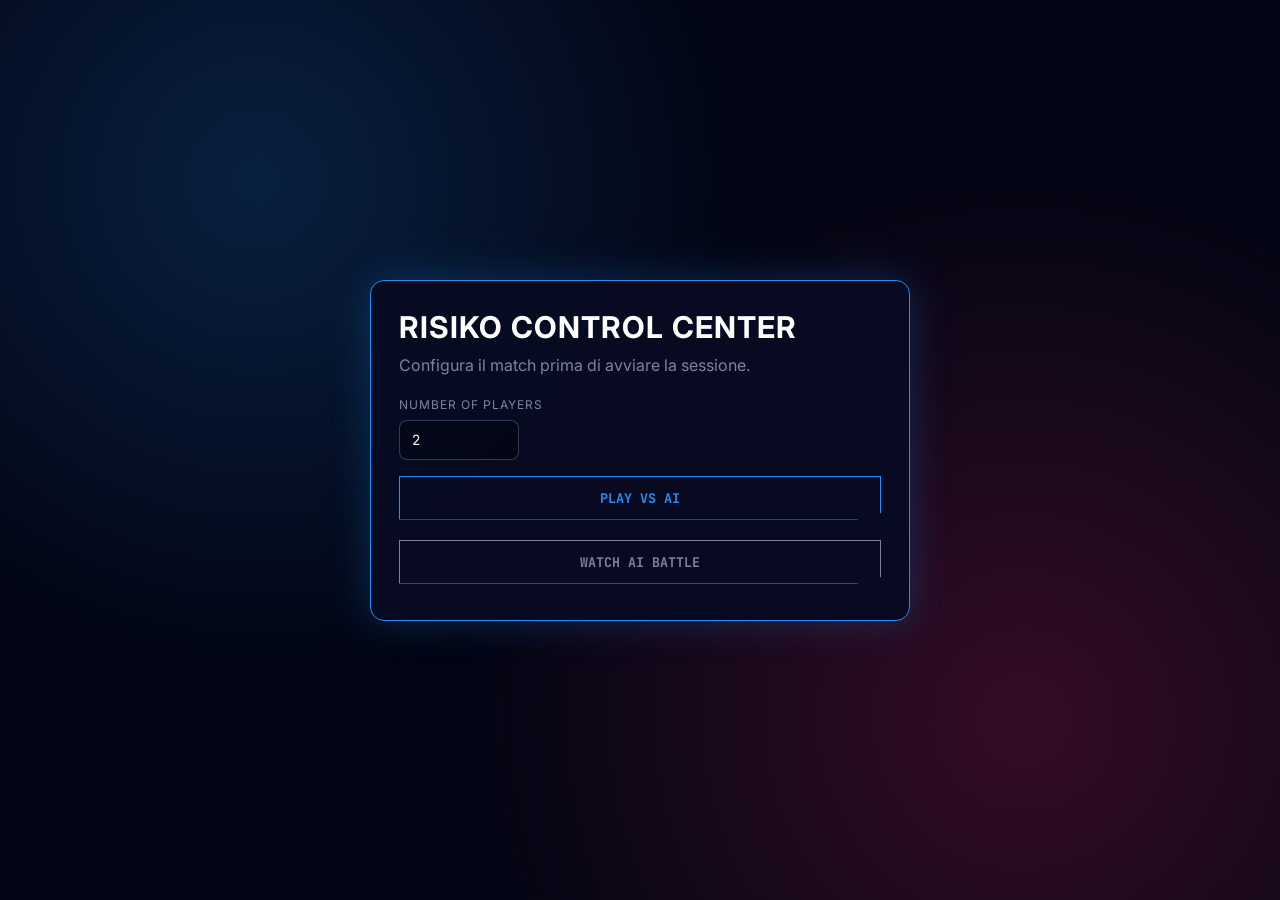
<file: web/static/index.html>
<!DOCTYPE html>
<html lang="it">

<head>
    <meta charset="UTF-8">
    <meta name="viewport" content="width=device-width, initial-scale=1.0">
    <title>RISIKO - Control Center</title>
    <link rel="stylesheet" href="/web/static/css/variables.css">
    <link rel="stylesheet" href="/web/static/css/base.css">
    <link rel="stylesheet" href="/web/static/css/layout.css">
    <link rel="stylesheet" href="/web/static/css/components.css">
    <link rel="stylesheet" href="/web/static/css/overlays.css">
</head>

<body>
    <div id="app-container">
        <div class="landing-overlay">
            <div class="landing-panel lobby-panel">
                <h2>Risiko Control Center</h2>
                <p>Configura il match prima di avviare la sessione.</p>

                <div class="lobby-form">
                    <label for="num-players-input">Number of Players</label>
                    <input id="num-players-input" type="number" min="2" max="8" value="2">
                </div>

                <div class="landing-actions">
                    <button id="btn-mode-play" class="btn-cyber">Play vs AI</button>
                    <button id="btn-mode-watch" class="btn-cyber secondary">Watch AI Battle</button>
                </div>
            </div>
        </div>
    </div>

    <script type="module" src="/web/static/js/menu.js"></script>
</body>

</html>
</file>
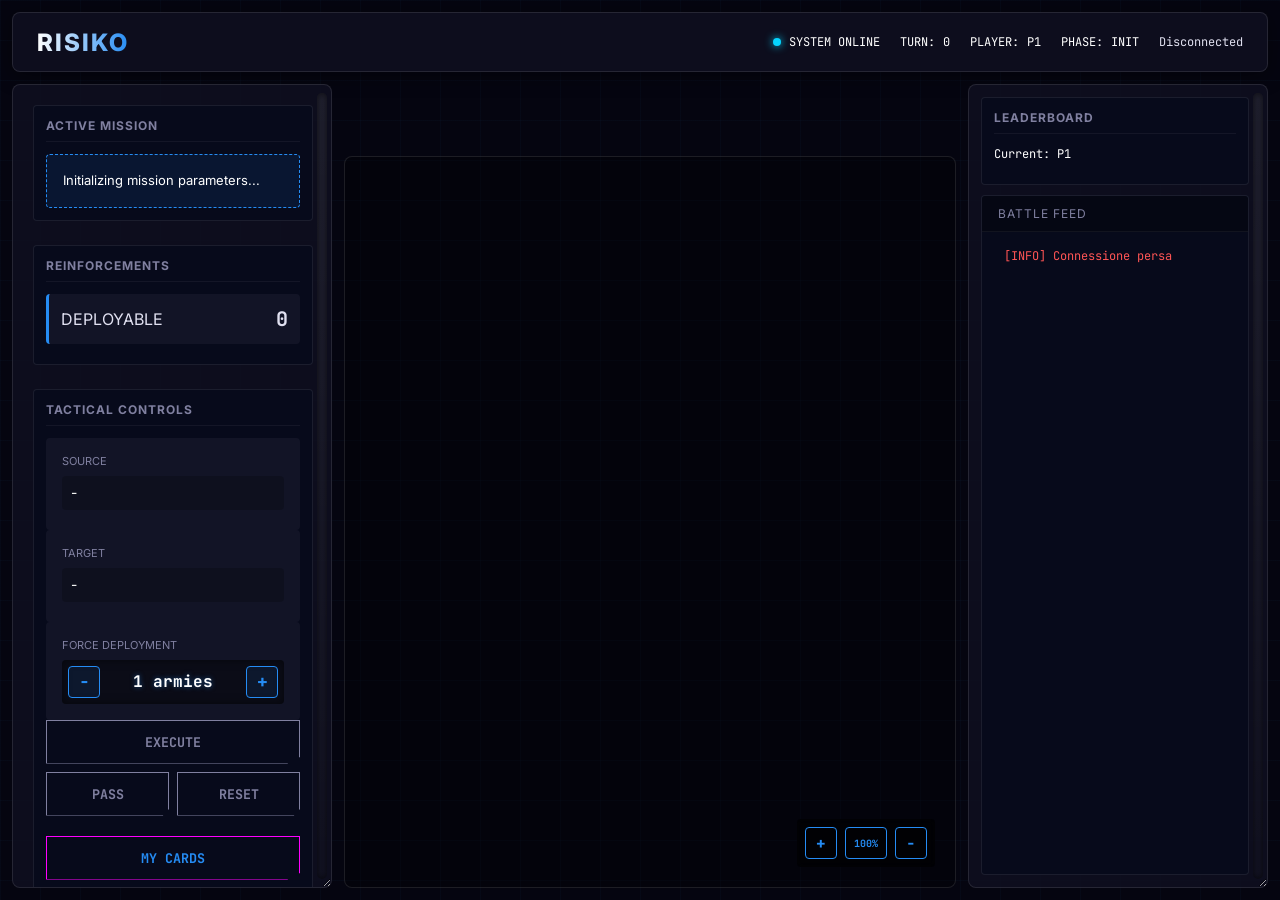
<file: web/static/app.html>
<!DOCTYPE html>
<html lang="it">

<head>
    <meta charset="UTF-8">
    <meta name="viewport" content="width=device-width, initial-scale=1.0">
    <title>RISIKO - Match</title>
    <base href="/">
    <link rel="stylesheet" href="/web/static/css/variables.css">
    <link rel="stylesheet" href="/web/static/css/base.css">
    <link rel="stylesheet" href="/web/static/css/layout.css">
    <link rel="stylesheet" href="/web/static/css/components.css">
    <link rel="stylesheet" href="/web/static/css/board.css">
    <link rel="stylesheet" href="/web/static/css/panels.css">
    <link rel="stylesheet" href="/web/static/css/overlays.css">
    <link rel="stylesheet" href="/web/static/css/cards.css">
</head>

<body>

    <div id="app-container">
        <!-- HEADER -->
        <header class="header-bar">
            <div class="logo-section">
                <h1>RISIKO</h1>
            </div>
            <div class="status-indicators">
                <div class="status-item">
                    <div class="status-dot active"></div>
                    <span>SYSTEM ONLINE</span>
                </div>
                <div class="status-item">
                    <span>TURN:</span> <span id="turn-info">0</span>
                </div>
                <div class="status-item">
                    <span>PLAYER:</span> <span id="current-player-label">P1</span>
                </div>
                <div class="status-item">
                    <span>PHASE:</span> <span id="phase-value">INIT</span>
                </div>
                <div class="status-item" id="connection-status">
                    <div class="status-dot"></div>
                </div>
            </div>
        </header>

        <div id="control-bar" class="control-bar hidden">
            <button id="btn-ctrl-play" class="btn-cyber control-btn">Play</button>
            <button id="btn-ctrl-pause" class="btn-cyber control-btn secondary">Pause</button>
            <div class="control-toggle">
                <input type="checkbox" id="toggle-autoskip-battle">
                <label for="toggle-autoskip-battle">Auto-skip combat</label>
            </div>
            <div class="speed-box">
                <label for="speed-slider">Game Speed</label>
                <input id="speed-slider" type="range" min="100" max="2000" step="100" value="2000">
                <span id="speed-value">2000 ms</span>
            </div>
        </div>

        <!-- CONTENT WRAPPER -->
        <div class="content-wrapper">

            <!-- LEFT PANEL: DETAILS + CONTROLS -->
            <aside class="left-panel">
                <div class="panel-section">
                    <h3>Active Mission</h3>
                    <div class="mission-box" id="mission-info">
                        Initializing mission parameters...
                    </div>
                </div>

                <div class="panel-section" id="armies-info">
                    <h3>Reinforcements</h3>
                    <div class="score-card p1">
                        <span>DEPLOYABLE</span>
                        <span id="armies-count" class="score-value">0</span>
                    </div>
                </div>

                <div class="panel-section">
                    <h3>Tactical Controls</h3>
                    <div class="control-group">
                        <span class="control-label">Source</span>
                        <div class="selection-box" id="sel-src">-</div>
                    </div>

                    <div class="control-group">
                        <span class="control-label">Target</span>
                        <div class="selection-box" id="sel-dest">-</div>
                    </div>

                    <div class="control-group">
                        <span class="control-label">Force Deployment</span>
                        <div class="army-stepper">
                            <button id="btn-qty-minus" class="stepper-btn">-</button>
                            <div id="qty-display" class="stepper-value">1 armies</div>
                            <button id="btn-qty-plus" class="stepper-btn">+</button>
                        </div>
                    </div>

                    <div class="action-buttons">
                        <button id="btn-send" class="btn-cyber" disabled>EXECUTE</button>
                        <div style="display: flex; gap: 8px;">
                            <button id="btn-pass" class="btn-cyber secondary" disabled>PASS</button>
                            <button id="btn-clear" class="btn-cyber secondary">RESET</button>
                        </div>
                        <button id="btn-open-cards" class="btn-cyber" style="margin-top: 12px; border-color: #ff00ff;">MY CARDS</button>
                    </div>
                </div>
            </aside>

            <!-- CENTER PANEL: SCORES + MAP -->
            <section class="center-panel">
                <div class="stats-bar" id="stats-bar"></div>

                <main class="main-board">
                    <div id="phase-prompt" class="phase-prompt hidden">
                        <div class="prompt-content">
                            <div class="prompt-title" id="prompt-title">PHASE START</div>
                            <div class="prompt-text" id="prompt-text">Awaiting tactical data...</div>
                        </div>
                    </div>
                    <svg id="board-svg" preserveAspectRatio="xMidYMid meet"></svg>
                    <div id="territory-tooltip" class="territory-tooltip hidden"></div>

                    <div class="zoom-controls">
                        <button id="btn-zoom-in" title="Zoom In">+</button>
                        <button id="btn-zoom-reset" title="Reset">100%</button>
                        <button id="btn-zoom-out" title="Zoom Out">-</button>
                    </div>

                    <div id="ai-thinking-overlay" class="hidden">
                        <span class="blink">.</span> AI CALCULATING STRATEGY...
                    </div>
                </main>
            </section>

            <!-- RIGHT PANEL: LOGS -->
            <aside class="right-panel">
                <div class="panel-section leaderboard-panel">
                    <h3>Leaderboard</h3>
                    <div id="leaderboard-current" class="leaderboard-current">Current: P1</div>
                    <div id="player-legend" class="player-legend"></div>
                </div>

                <section class="log-panel">
                    <div class="log-header">Battle Feed</div>
                    <div id="log-container"></div>
                </section>
            </aside>
        </div>

        </div>

        <!-- CARDS PANEL -->
        <div id="card-panel" class="card-panel hidden">
            <div class="panel-header">
                <h3>TACTICAL CARDS</h3>
                <button id="btn-close-cards" style="background:none; border:none; color:white; cursor:pointer; font-size:1.2rem;">×</button>
            </div>
            <div id="cards-container" class="cards-container">
                <!-- Cards injected here -->
            </div>
            <div id="card-combo-preview" class="card-combo-preview">
                <div style="color: rgba(255,255,255,0.3); font-size: 0.8rem;">Seleziona 3 carte per una combinazione</div>
            </div>
            <button id="btn-trade-cards" class="trade-btn" disabled>Execute Trade</button>
        </div>

        <!-- MODALS -->
        <div id="game-over-modal" class="modal-overlay hidden">
            <div class="modal">
                <h2 id="game-over-title">GAME OVER</h2>
                <div id="game-result-scores" class="modal-scores">
                    <!-- Dynamically populated -->
                </div>
                <p id="game-over-msg" style="margin-bottom: 24px;">Mission Report</p>
                <button class="btn-cyber" onclick="location.reload()">RE-INITIALIZE</button>
            </div>
        </div>

        <div id="battle-modal" class="modal-overlay hidden">
            <div class="modal battle-modal-content">
                <h2 class="battle-title">COMBAT REPORT</h2>
                <div class="battle-meta">
                    <span id="battle-attacker-label">Attacker P1</span>
                    <span id="battle-route">#0 -> #0</span>
                    <span id="battle-defender-label">Defender P2</span>
                </div>
                <div class="battle-arena">
                    <div class="battle-side attacker">
                        <span class="side-label">ATTACKER</span>
                        <div id="dice-attacker" class="dice-container"></div>
                    </div>
                    <div class="battle-vs">VS</div>
                    <div class="battle-side defender">
                        <span class="side-label">DEFENDER</span>
                        <div id="dice-defender" class="dice-container"></div>
                    </div>
                </div>
                <button id="btn-battle-close" class="btn-cyber">CLOSE DATA-STREAM</button>
            </div>
        </div>

        <script type="module" src="/web/static/js/main.js"></script>
</body>

</html>
</file>
<file: web/static/css/variables.css>
/* ---- Fonts ---- */
@import url('https://fonts.googleapis.com/css2?family=Inter:wght@400;600;800&family=JetBrains+Mono:wght@400;700&display=swap');

/* ---- Variables ---- */
:root {
    /* Colors */
    --bg-deep: #050510;
    --bg-panel: rgba(16, 16, 32, 0.85);
    --bg-surface: rgba(30, 30, 50, 0.5);

    --primary-blue: #258cf4;
    --primary-glow: rgba(37, 140, 244, 0.5);

    --accent-red: #ff2a6d;
    --accent-green: #05d5ff;

    --text-main: #e0e0f0;
    --text-muted: #8080a0;
    --text-highlight: #ffffff;

    /* Players */
    --p1-color: #258cf4;
    --p2-color: #ff2a6d;

    /* Spacing & Borders */
    --radius-sm: 4px;
    --radius-md: 8px;
    --radius-lg: 12px;

    --border-thin: 1px solid rgba(255, 255, 255, 0.1);
    --border-glow: 1px solid rgba(37, 140, 244, 0.3);

    font-family: 'Inter', sans-serif;
}
</file>
<file: web/static/css/base.css>
*,
*::before,
*::after {
    box-sizing: border-box;
    margin: 0;
    padding: 0;
}

body {
    background-color: var(--bg-deep);
    color: var(--text-main);
    overflow: hidden;
    height: 100vh;
    display: flex;
    flex-direction: column;
}

/* ---- Background Grid Effect ---- */
body::before {
    content: "";
    position: absolute;
    top: 0;
    left: 0;
    width: 100%;
    height: 100%;
    background:
        linear-gradient(rgba(37, 140, 244, 0.03) 1px, transparent 1px),
        linear-gradient(90deg, rgba(37, 140, 244, 0.03) 1px, transparent 1px);
    background-size: 40px 40px;
    z-index: -1;
    pointer-events: none;
}

/* Utility */
.hidden {
    display: none !important;
}
</file>
<file: web/static/css/layout.css>
#app-container {
    display: flex;
    flex-direction: column;
    height: 100vh;
    gap: 12px;
    padding: 12px;
    overflow: hidden;
}

.content-wrapper {
    display: flex;
    flex-direction: row;
    gap: 12px;
    height: 100%;
    overflow: hidden;
    min-width: 0;
}

@media (max-width: 1200px) {
    .content-wrapper {
        flex-direction: column;
    }
    .left-panel,
    .right-panel {
        width: 100%;
        max-width: none;
        resize: none;
    }
    .center-panel {
        width: 100%;
    }
}

@media (max-width: 900px) {
    .stats-bar {
        grid-template-columns: repeat(auto-fit, minmax(120px, 1fr));
    }
}

.left-panel {
    width: 320px;
    min-width: 250px;
    max-width: 400px;
    resize: horizontal;
    overflow: auto;
    background: var(--bg-panel);
    border: var(--border-thin);
    border-radius: var(--radius-md);
    padding: 20px;
    display: flex;
    flex-direction: column;
    gap: 24px;
    flex-shrink: 0;
    position: relative;
    padding-right: 18px;
}

.center-panel {
    flex: 1;
    display: flex;
    flex-direction: column;
    gap: 12px;
    min-width: 0;
    overflow: hidden;
}

.right-panel {
    width: 300px;
    min-width: 200px;
    max-width: 450px;
    resize: horizontal;
    background: var(--bg-panel);
    border: var(--border-thin);
    border-radius: var(--radius-md);
    display: flex;
    flex-direction: column;
    flex-shrink: 0;
    overflow: hidden;
    gap: 10px;
    padding: 12px;
    position: relative;
    padding-right: 18px;
}

.left-panel::after,
.right-panel::after {
    content: "";
    position: absolute;
    top: 8px;
    right: 4px;
    width: 10px;
    height: calc(100% - 16px);
    border-radius: 8px;
    background: linear-gradient(
        180deg,
        rgba(255, 255, 255, 0.08),
        rgba(255, 255, 255, 0.02)
    );
    box-shadow: inset 0 0 6px rgba(0, 0, 0, 0.6);
    cursor: col-resize;
    pointer-events: none;
}
</file>
<file: web/static/css/components.css>
.btn-cyber {
    width: 100%;
    padding: 12px;
    background: transparent;
    border: 1px solid var(--primary-blue);
    color: var(--primary-blue);
    font-family: 'JetBrains Mono', monospace;
    text-transform: uppercase;
    font-weight: 700;
    cursor: pointer;
    transition: all 0.2s;
    margin-bottom: 8px;
    clip-path: polygon(0 0, 100% 0, 100% 85%, 95% 100%, 0 100%);
}

.btn-cyber:hover:not(:disabled) {
    background: var(--primary-blue);
    color: #fff;
    box-shadow: 0 0 15px var(--primary-glow);
}

.btn-cyber:disabled {
    border-color: var(--text-muted);
    color: var(--text-muted);
    cursor: not-allowed;
}

.btn-cyber.secondary {
    border-color: var(--text-muted);
    color: var(--text-muted);
}

.btn-cyber.secondary:hover:not(:disabled) {
    border-color: #fff;
    color: #fff;
    background: rgba(255, 255, 255, 0.1);
}

/* Army Stepper */
.army-stepper {
    display: flex;
    align-items: center;
    justify-content: space-between;
    background: rgba(0, 0, 0, 0.4);
    border: 1px solid var(--border-thin);
    border-radius: var(--radius-sm);
    padding: 6px;
    margin-top: 8px;
    box-shadow: inset 0 0 10px rgba(0, 0, 0, 0.5);
}

.stepper-btn {
    background: rgba(37, 140, 244, 0.1);
    border: 1px solid var(--primary-blue);
    color: var(--primary-blue);
    width: 32px;
    height: 32px;
    font-size: 18px;
    font-weight: bold;
    cursor: pointer;
    display: flex;
    align-items: center;
    justify-content: center;
    transition: all 0.2s;
    border-radius: 4px;
    font-family: 'JetBrains Mono', monospace;
}

.stepper-btn:hover:not(:disabled) {
    background: var(--primary-blue);
    color: #fff;
    box-shadow: 0 0 10px var(--primary-glow);
}

.stepper-btn:active:not(:disabled) {
    transform: scale(0.95);
}

.stepper-btn:disabled {
    opacity: 0.3;
    cursor: not-allowed;
    border-color: var(--text-muted);
    color: var(--text-muted);
}

.stepper-value {
    flex: 1;
    text-align: center;
    font-family: 'JetBrains Mono', monospace;
    font-size: 16px;
    font-weight: 700;
    color: var(--text-highlight);
    text-shadow: 0 0 5px var(--primary-glow);
}

input[type="range"] {
    width: 100%;
    accent-color: var(--primary-blue);
    margin: 12px 0;
}
</file>
<file: web/static/css/overlays.css>
/* Log Panel */
.log-panel {
    flex: 1;
    display: flex;
    flex-direction: column;
    overflow: hidden;
    height: 100%;
    width: 100%;
    background: rgba(6, 10, 28, 0.75);
    border: 1px solid rgba(255, 255, 255, 0.08);
    border-radius: var(--radius-sm);
}

.log-header {
    padding: 10px 16px;
    background: rgba(0, 0, 0, 0.3);
    font-size: 12px;
    text-transform: uppercase;
    letter-spacing: 1px;
    color: var(--text-muted);
    border-bottom: 1px solid rgba(255, 255, 255, 0.05);
    flex-shrink: 0;
}

#log-container {
    flex: 1;
    overflow-y: auto;
    padding: 12px;
    font-family: 'JetBrains Mono', monospace;
    font-size: 12px;
    display: flex;
    flex-direction: column;
    gap: 4px;
}

.log-entry {
    padding: 4px 8px;
    border-left: 2px solid transparent;
}

.log-entry.log-info {
    border-color: var(--text-muted);
    color: var(--text-muted);
}

.log-entry.log-p1 {
    border-color: var(--primary-blue);
    background: rgba(37, 140, 244, 0.05);
}

.log-entry.log-p2 {
    border-color: var(--accent-red);
    background: rgba(255, 42, 109, 0.05);
}

.log-entry.log-error {
    color: #ff5555;
}

.log-entry.log-reward-pos {
    color: #4ade80;
}

/* Modals */
#battle-modal.modal-overlay {
    background: transparent;
    backdrop-filter: none;
    justify-content: flex-start;
    align-items: flex-end;
    padding: 40px;
    pointer-events: all;
    /* Keep it blocking */
}

.modal-overlay {
    position: fixed;
    top: 0;
    left: 0;
    width: 100%;
    height: 100%;
    background: rgba(0, 0, 0, 0.8);
    backdrop-filter: blur(5px);
    display: flex;
    justify-content: center;
    align-items: center;
    z-index: 1000;
}

.modal-overlay.autoskipped {
    pointer-events: none;
    background: rgba(0, 0, 0, 0.4);
    backdrop-filter: blur(2px);
}

.modal-overlay.autoskipped .modal {
    transform: scale(0.92);
    opacity: 0.9;
}

.modal {
    background: var(--bg-deep);
    border: 1px solid var(--primary-blue);
    padding: 40px;
    text-align: center;
    border-radius: var(--radius-lg);
    box-shadow: 0 0 30px var(--primary-glow);
    max-width: 400px;
}

.modal h2 {
    font-size: 32px;
    margin-bottom: 16px;
    color: #fff;
    text-transform: uppercase;
}

#ai-thinking-overlay {
    position: absolute;
    top: 20px;
    right: 20px;
    background: rgba(0, 0, 0, 0.7);
    padding: 8px 16px;
    border-radius: 20px;
    border: 1px solid var(--accent-red);
    color: var(--accent-red);
    font-family: 'JetBrains Mono', monospace;
    font-size: 12px;
    display: flex;
    align-items: center;
    gap: 8px;
    pointer-events: none;
}

.blink {
    animation: blink 1s infinite;
}

@keyframes blink {
    50% {
        opacity: 0.5;
    }
}

/* Battle Modal Specifics */
.battle-modal-content {
    width: 450px;
    background: rgba(5, 5, 16, 0.95);
    border: 2px solid var(--primary-blue);
    box-shadow: 0 0 50px rgba(37, 140, 244, 0.3), inset 0 0 20px rgba(37, 140, 244, 0.1);
    margin: 0;
}

.battle-title {
    font-size: 28px;
    letter-spacing: 4px;
    margin-bottom: 30px;
    background: linear-gradient(90deg, var(--primary-blue), #fff, var(--accent-red));
    -webkit-background-clip: text;
    background-clip: text;
    -webkit-text-fill-color: transparent;
    text-shadow: 0 0 10px rgba(255, 255, 255, 0.3);
}

.battle-arena {
    display: flex;
    align-items: center;
    justify-content: space-around;
    margin-bottom: 40px;
    gap: 20px;
}

.battle-meta {
    display: flex;
    align-items: center;
    justify-content: space-between;
    gap: 12px;
    margin: 8px 0 22px;
    font-family: 'JetBrains Mono', monospace;
    font-size: 12px;
    text-transform: uppercase;
    color: var(--text-muted);
}

.battle-meta span {
    padding: 4px 8px;
    border: 1px solid rgba(255, 255, 255, 0.12);
    border-radius: 6px;
    background: rgba(0, 0, 0, 0.25);
}

.battle-side {
    flex: 1;
    display: flex;
    flex-direction: column;
    align-items: center;
    gap: 15px;
}

.side-label {
    font-size: 10px;
    text-transform: uppercase;
    letter-spacing: 2px;
    color: var(--text-muted);
}

.battle-vs {
    font-family: 'JetBrains Mono', monospace;
    font-weight: 800;
    font-size: 24px;
    color: var(--text-muted);
    opacity: 0.5;
}

.dice-container {
    display: flex;
    gap: 10px;
    perspective: 1000px;
}

.die {
    width: 45px;
    height: 45px;
    background: rgba(255, 255, 255, 0.05);
    border: 1px solid currentColor;
    border-radius: 6px;
    display: flex;
    align-items: center;
    justify-content: center;
    font-family: 'JetBrains Mono', monospace;
    font-size: 20px;
    font-weight: 700;
    position: relative;
    box-shadow: 0 0 15px currentColor;
    animation: die-appear 0.4s cubic-bezier(0.175, 0.885, 0.32, 1.275) both;
}

.modal-scores {
    display: flex;
    justify-content: center;
    gap: 24px;
    margin-bottom: 24px;
    padding: 16px;
    background: rgba(0, 0, 0, 0.3);
    border-radius: var(--radius-sm);
    border: 1px solid rgba(255, 255, 255, 0.1);
}

.modal-score-item {
    display: flex;
    flex-direction: column;
    align-items: center;
    gap: 4px;
}

.modal-score-item span:first-child {
    font-size: 10px;
    color: var(--text-muted);
    letter-spacing: 1px;
    text-transform: uppercase;
}

.modal-score-item .score-value {
    font-size: 32px;
    font-weight: 800;
    color: var(--primary-blue);
    text-shadow: 0 0 15px rgba(37, 140, 244, 0.5);
}

.modal-score-item:last-child .score-value {
    color: var(--accent-red);
    text-shadow: 0 0 15px rgba(239, 68, 68, 0.5);
}

@keyframes modal-appear {
    0% {
        transform: scale(0.9);
        opacity: 0;
    }

    100% {
        transform: scale(1);
        opacity: 1;
    }
}

.die.att {
    color: var(--primary-blue);
}

.die.def {
    color: var(--accent-red);
}

@keyframes die-appear {
    0% {
        transform: scale(0) rotate(-45deg);
        opacity: 0;
    }

    100% {
        transform: scale(1) rotate(0);
        opacity: 1;
    }
}

.die::after {
    content: "";
    position: absolute;
    top: 0;
    left: 0;
    right: 0;
    bottom: 0;
    background: linear-gradient(135deg, rgba(255, 255, 255, 0.2) 0%, transparent 50%);
    pointer-events: none;
}

/* Phase Alerts */
.phase-prompt {
    position: absolute;
    top: 20px;
    left: 50%;
    transform: translateX(-50%);
    z-index: 100;
    pointer-events: none;
    animation: prompt-slide-in 0.6s cubic-bezier(0.23, 1, 0.32, 1) both;
}

.prompt-content {
    background: rgba(5, 5, 20, 0.85);
    backdrop-filter: blur(12px);
    border: 1px solid var(--primary-blue);
    border-radius: var(--radius-sm);
    padding: 12px 40px;
    text-align: center;
    box-shadow: 0 0 30px rgba(37, 140, 244, 0.3), inset 0 0 15px rgba(37, 140, 244, 0.1);
    min-width: 300px;
}

.prompt-title {
    font-size: 10px;
    letter-spacing: 3px;
    text-transform: uppercase;
    color: var(--primary-blue);
    margin-bottom: 4px;
    font-weight: 800;
}

.prompt-text {
    font-size: 18px;
    font-weight: 700;
    color: #fff;
    text-shadow: 0 0 10px rgba(255, 255, 255, 0.5);
    letter-spacing: 1px;
}

@keyframes prompt-slide-in {
    0% {
        transform: translate(-50%, -100%);
        opacity: 0;
    }

    100% {
        transform: translate(-50%, 0);
        opacity: 1;
    }
}

.phase-prompt.hidden {
    display: none;
}

.landing-overlay {
    position: fixed;
    inset: 0;
    z-index: 1200;
    display: flex;
    align-items: center;
    justify-content: center;
    background: radial-gradient(circle at 20% 20%, rgba(37, 140, 244, 0.2), transparent 40%),
        radial-gradient(circle at 80% 80%, rgba(255, 42, 109, 0.2), transparent 45%),
        rgba(3, 6, 20, 0.92);
    backdrop-filter: blur(8px);
}

.landing-panel {
    width: min(540px, 92vw);
    background: rgba(8, 11, 34, 0.96);
    border: 1px solid var(--primary-blue);
    border-radius: 14px;
    padding: 28px;
    box-shadow: 0 0 40px rgba(37, 140, 244, 0.25);
    text-align: center;
}

.lobby-panel {
    text-align: left;
}

.landing-panel h2 {
    margin: 0 0 10px;
    font-size: 30px;
    color: #ffffff;
    text-transform: uppercase;
    letter-spacing: 1px;
}

.landing-panel p {
    margin: 0 0 22px;
    color: var(--text-muted);
}

.landing-actions {
    display: grid;
    gap: 12px;
}

.lobby-form {
    display: flex;
    flex-direction: column;
    gap: 8px;
    margin-bottom: 16px;
}

.lobby-form label,
.lobby-label {
    font-size: 12px;
    text-transform: uppercase;
    letter-spacing: 1px;
    color: var(--text-muted);
}

#num-players-input {
    background: rgba(0, 0, 0, 0.3);
    border: 1px solid rgba(255, 255, 255, 0.2);
    border-radius: 8px;
    color: var(--text-highlight);
    font-family: 'JetBrains Mono', monospace;
    font-size: 14px;
    padding: 10px 12px;
    width: 120px;
}

.player-types-list {
    display: grid;
    gap: 8px;
}

.player-type-row {
    display: flex;
    align-items: center;
    gap: 10px;
    padding: 8px 10px;
    border-radius: 8px;
    background: rgba(0, 0, 0, 0.22);
    border: 1px solid rgba(255, 255, 255, 0.08);
}

.player-swatch {
    width: 14px;
    height: 14px;
    border-radius: 50%;
    box-shadow: 0 0 10px rgba(255, 255, 255, 0.35);
}

.player-type-label {
    flex: 1;
    font-family: 'JetBrains Mono', monospace;
    font-size: 12px;
    color: var(--text-highlight);
}

.player-type-toggle {
    display: inline-flex;
    align-items: center;
    gap: 6px;
    font-family: 'JetBrains Mono', monospace;
    font-size: 11px;
    color: var(--text-muted);
}

.control-bar {
    display: flex;
    gap: 10px;
    align-items: center;
    padding: 10px 16px;
    background: rgba(5, 10, 32, 0.9);
    border-top: 1px solid rgba(255, 255, 255, 0.08);
    border-bottom: 1px solid rgba(255, 255, 255, 0.08);
    position: relative;
    z-index: 1010; /* Above modals */
}

.control-btn {
    margin: 0;
    width: auto;
    min-width: 110px;
    padding: 8px 14px;
}

.speed-box {
    margin-left: auto;
    display: flex;
    align-items: center;
    gap: 8px;
    color: var(--text-muted);
    font-family: 'JetBrains Mono', monospace;
    font-size: 12px;
}

.speed-box #speed-slider {
    width: 220px;
    margin: 0;
}

.hidden {
    display: none !important;
}
</file>
<file: web/static/css/board.css>
/* Main Board Area */
.main-board {
    flex: 1;
    position: relative;
    background: rgba(0, 0, 0, 0.3);
    border-radius: var(--radius-md);
    overflow: hidden;
    display: flex;
    align-items: center;
    justify-content: center;
    border: var(--border-thin);
    min-height: 200px;
}

#board-svg {
    width: 100%;
    height: 100%;
    object-fit: contain;
}

.territory-tooltip {
    position: absolute;
    pointer-events: none;
    z-index: 20;
    max-width: 260px;
    padding: 8px 10px;
    border-radius: 8px;
    background: rgba(3, 6, 20, 0.94);
    border: 1px solid rgba(255, 255, 255, 0.2);
    font-family: 'JetBrains Mono', monospace;
    font-size: 10px;
    line-height: 1.4;
    color: #dbeafe;
    white-space: pre-line;
}

/* Zoom Controls Overlay */
.zoom-controls {
    position: absolute;
    bottom: 20px;
    right: 20px;
    display: flex;
    gap: 8px;
    background: rgba(0, 0, 0, 0.6);
    padding: 8px;
    border-radius: var(--radius-sm);
    border: 1px solid var(--border-thin);
    backdrop-filter: blur(4px);
    z-index: 10;
}

.zoom-controls button {
    background: transparent;
    border: 1px solid var(--primary-blue);
    color: var(--primary-blue);
    width: 32px;
    height: 32px;
    border-radius: var(--radius-sm);
    cursor: pointer;
    font-family: 'JetBrains Mono', monospace;
    font-weight: bold;
    display: flex;
    align-items: center;
    justify-content: center;
    transition: all 0.2s;
    font-size: 16px;
}

.zoom-controls button#btn-zoom-reset {
    width: auto;
    padding: 0 8px;
    font-size: 10px;
}

.zoom-controls button:hover {
    background: var(--primary-blue);
    color: #fff;
    box-shadow: 0 0 10px var(--primary-glow);
}

/* ---- Continent Hulls ---- */
.continent-hull {
    stroke-width: 1;
    stroke-dasharray: 4, 4;
    opacity: 0.5;
    pointer-events: none;
}

.continent-label {
    font-family: 'JetBrains Mono', monospace;
    font-size: 8px;
    font-weight: 600;
    text-transform: uppercase;
    letter-spacing: 1.5px;
    opacity: 0.5;
    pointer-events: none;
}

/* ---- Connection Lines ---- */
.connection-line {
    stroke: rgba(255, 255, 255, 0.1);
    stroke-width: 1.5;
    transition: all 0.3s;
}

.connection-line.wraparound {
    stroke-dasharray: 4, 4;
    stroke: rgba(255, 255, 255, 0.15);
}

.connection-line.highlight {
    stroke: var(--accent-green);
    stroke-width: 4;
    stroke-opacity: 0.8;
    filter: drop-shadow(0 0 5px var(--accent-green));
}

/* ---- Territory Groups ---- */
.territory-group {
    transition: all 0.2s;
    transform-origin: center;
    cursor: pointer;
}

.territory-group.pulse-reinforce {
    animation: pulse-reinforce 1.1s ease-in-out;
}

.territory-group.pulse-move {
    animation: pulse-move 1.1s ease-in-out;
}

.territory-group.pulse-post {
    animation: pulse-post 1.1s ease-in-out;
}

.territory-group.selected {
    transform: scale(1.15);
}

/* ---- Territory Circles ---- */
.territory-circle {
    stroke-width: 2;
    transition: fill 0.3s, stroke 0.3s, filter 0.2s, fill-opacity 0.3s;
}

.territory-circle:hover {
    stroke: #fff;
    stroke-width: 3;
    filter: drop-shadow(0 0 8px rgba(255, 255, 255, 0.4));
}

.territory-circle.selected-src {
    stroke: #fff !important;
    stroke-width: 3;
    filter: drop-shadow(0 0 12px var(--primary-blue)) drop-shadow(0 0 20px var(--primary-blue));
}

.territory-circle.selected-dest {
    stroke: #fff !important;
    stroke-width: 3;
    stroke-dasharray: 5, 4;
    filter: drop-shadow(0 0 10px var(--accent-red));
}

.territory-circle.flash-reinforce {
    animation: flash-circle-reinforce 0.9s ease-in-out;
}

.territory-circle.flash-move {
    animation: flash-circle-move 0.9s ease-in-out;
}

.territory-circle.flash-post {
    animation: flash-circle-post 0.9s ease-in-out;
}

/* ---- Territory Text ---- */
.territory-armies {
    font-family: 'JetBrains Mono', monospace;
    font-size: 14px;
    font-weight: 700;
    fill: #fff;
    pointer-events: none;
    text-shadow: 0 0 4px rgba(0,0,0,0.8);
}

.territory-name {
    font-family: 'Inter', sans-serif;
    font-size: 7px;
    fill: rgba(255, 255, 255, 0.65);
    pointer-events: none;
    letter-spacing: 0.3px;
}

.territory-id {
    font-family: 'JetBrains Mono', monospace;
    font-size: 10px;
    fill: rgba(255, 255, 255, 0.75);
    pointer-events: none;
}

.territory-owner-icon {
    font-family: 'JetBrains Mono', monospace;
    pointer-events: none;
}

/* ---- Keyframes ---- */
@keyframes flash-circle-reinforce {
    0%   { stroke: rgba(74, 222, 128, 0.2); stroke-width: 2; filter: drop-shadow(0 0 0 rgba(74, 222, 128, 0)); }
    30%  { stroke: rgba(74, 222, 128, 1);   stroke-width: 5; filter: drop-shadow(0 0 16px rgba(74, 222, 128, 0.9)); }
    60%  { stroke: rgba(74, 222, 128, 0.8); stroke-width: 3; filter: drop-shadow(0 0 8px rgba(74, 222, 128, 0.6)); }
    100% { stroke: rgba(74, 222, 128, 0.2); stroke-width: 2; filter: drop-shadow(0 0 0 rgba(74, 222, 128, 0)); }
}

@keyframes flash-circle-move {
    0%   { stroke: rgba(56, 189, 248, 0.2); stroke-width: 2; filter: drop-shadow(0 0 0 rgba(56, 189, 248, 0)); }
    30%  { stroke: rgba(56, 189, 248, 1);   stroke-width: 5; filter: drop-shadow(0 0 16px rgba(56, 189, 248, 0.9)); }
    60%  { stroke: rgba(56, 189, 248, 0.8); stroke-width: 3; filter: drop-shadow(0 0 8px rgba(56, 189, 248, 0.6)); }
    100% { stroke: rgba(56, 189, 248, 0.2); stroke-width: 2; filter: drop-shadow(0 0 0 rgba(56, 189, 248, 0)); }
}

@keyframes flash-circle-post {
    0%   { stroke: rgba(251, 191, 36, 0.2); stroke-width: 2; filter: drop-shadow(0 0 0 rgba(251, 191, 36, 0)); }
    30%  { stroke: rgba(251, 191, 36, 1);   stroke-width: 5; filter: drop-shadow(0 0 16px rgba(251, 191, 36, 0.9)); }
    60%  { stroke: rgba(251, 191, 36, 0.8); stroke-width: 3; filter: drop-shadow(0 0 8px rgba(251, 191, 36, 0.6)); }
    100% { stroke: rgba(251, 191, 36, 0.2); stroke-width: 2; filter: drop-shadow(0 0 0 rgba(251, 191, 36, 0)); }
}

@keyframes pulse-reinforce {
    0%   { transform: scale(1); }
    35%  { transform: scale(1.18); }
    70%  { transform: scale(1.08); }
    100% { transform: scale(1); }
}

@keyframes pulse-move {
    0%   { transform: scale(1); }
    35%  { transform: scale(1.18); }
    70%  { transform: scale(1.08); }
    100% { transform: scale(1); }
}

@keyframes pulse-post {
    0%   { transform: scale(1); }
    35%  { transform: scale(1.18); }
    70%  { transform: scale(1.08); }
    100% { transform: scale(1); }
}
</file>
<file: web/static/css/panels.css>
/* Header spanning full width */
.header-bar {
    display: flex;
    align-items: center;
    justify-content: space-between;
    background: var(--bg-panel);
    border: var(--border-thin);
    backdrop-filter: blur(10px);
    border-radius: var(--radius-md);
    padding: 0 24px;
    height: 60px;
    box-shadow: 0 4px 20px rgba(0, 0, 0, 0.4);
    flex-shrink: 0;
}

.logo-section h1 {
    font-size: 24px;
    font-weight: 800;
    letter-spacing: 2px;
    text-transform: uppercase;
    background: linear-gradient(90deg, #fff, var(--primary-blue));
    -webkit-background-clip: text;
    background-clip: text;
    -webkit-text-fill-color: transparent;
}

.status-indicators {
    display: flex;
    gap: 20px;
    font-family: 'JetBrains Mono', monospace;
    font-size: 12px;
}

.status-item {
    display: flex;
    align-items: center;
    gap: 8px;
    color: var(--text-muted);
}

.status-item span {
    color: var(--text-highlight);
}

.status-dot {
    width: 8px;
    height: 8px;
    border-radius: 50%;
    background: var(--text-muted);
}

.status-dot.active {
    background: var(--accent-green);
    box-shadow: 0 0 8px var(--accent-green);
}

/* Common Panel Styling */
.panel-section {
    background: rgba(6, 10, 28, 0.75);
    border: 1px solid rgba(255, 255, 255, 0.08);
    border-radius: var(--radius-sm);
    padding: 12px;
}

.panel-section h3 {
    font-size: 12px;
    text-transform: uppercase;
    color: var(--text-muted);
    letter-spacing: 1px;
    margin-bottom: 12px;
    border-bottom: 1px solid rgba(255, 255, 255, 0.05);
    padding-bottom: 8px;
}

.leaderboard-panel {
    flex-shrink: 0;
}

.leaderboard-current {
    font-family: 'JetBrains Mono', monospace;
    font-size: 12px;
    color: var(--text-highlight);
    margin-bottom: 10px;
}

.player-legend {
    display: grid;
    gap: 8px;
}

.legend-row {
    display: grid;
    grid-template-columns: 28px 1fr auto;
    align-items: center;
    gap: 10px;
    font-family: 'JetBrains Mono', monospace;
    font-size: 11px;
    padding: 8px 10px;
    border-radius: 10px;
    background: rgba(0, 0, 0, 0.24);
    border: 1px solid rgba(255, 255, 255, 0.08);
    position: relative;
    overflow: hidden;
}

.legend-row.current-turn {
    border-color: rgba(255, 255, 255, 0.4);
    box-shadow: 0 0 12px rgba(255, 255, 255, 0.2);
}

.legend-rank {
    display: grid;
    place-items: center;
    width: 22px;
    height: 22px;
    border-radius: 6px;
    font-size: 10px;
    font-weight: 700;
    color: #0b1020;
    background: rgba(255, 255, 255, 0.7);
    box-shadow: 0 0 8px rgba(255, 255, 255, 0.25);
}

.legend-swatch {
    width: 10px;
    height: 10px;
    border-radius: 50%;
    box-shadow: 0 0 10px rgba(255, 255, 255, 0.35);
}

.legend-main {
    display: flex;
    align-items: center;
    gap: 8px;
}

.legend-name {
    font-weight: 700;
    letter-spacing: 0.5px;
}

.legend-badges {
    display: flex;
    align-items: center;
    gap: 6px;
}

.legend-role {
    color: var(--text-muted);
    font-size: 9px;
    padding: 2px 6px;
    border-radius: 999px;
    background: rgba(255, 255, 255, 0.08);
    border: 1px solid rgba(255, 255, 255, 0.12);
    text-transform: uppercase;
}

.legend-stats {
    display: grid;
    grid-auto-flow: column;
    gap: 6px;
    align-items: center;
}

.legend-chip {
    padding: 2px 6px;
    border-radius: 6px;
    font-size: 9px;
    color: var(--text-muted);
    background: rgba(255, 255, 255, 0.06);
    border: 1px solid rgba(255, 255, 255, 0.08);
}

.legend-score {
    font-size: 12px;
    font-weight: 700;
    color: var(--text-highlight);
    text-align: right;
}

.encoding-panel {
    flex-shrink: 0;
}

.encoding-debug {
    min-height: 92px;
    font-family: 'JetBrains Mono', monospace;
    font-size: 11px;
    line-height: 1.5;
    color: var(--text-highlight);
    white-space: pre-line;
}

.control-toggle {
    display: inline-flex;
    align-items: center;
    gap: 8px;
    padding: 6px 10px;
    border-radius: 999px;
    border: 1px solid rgba(255, 255, 255, 0.12);
    background: rgba(0, 0, 0, 0.2);
    color: var(--text-muted);
    font-family: 'JetBrains Mono', monospace;
    font-size: 11px;
    text-transform: uppercase;
    letter-spacing: 1px;
}

.control-toggle input {
    accent-color: var(--primary-blue);
}

.score-card {
    display: flex;
    justify-content: space-between;
    align-items: center;
    background: var(--bg-surface);
    padding: 12px;
    border-radius: var(--radius-sm);
    margin-bottom: 8px;
    border-left: 3px solid transparent;
}

.score-card.p1 {
    border-color: var(--p1-color);
}

.score-card.p2 {
    border-color: var(--accent-red);
}

.score-value {
    font-family: 'JetBrains Mono', monospace;
    font-size: 20px;
    font-weight: 700;
}

/* Stats Bar (Top of Center) */
.stats-bar {
    display: grid;
    grid-template-columns: repeat(auto-fit, minmax(140px, 1fr));
    gap: 10px;
    min-height: 60px;
    flex-shrink: 0;
}

.stats-bar .score-card {
    margin-bottom: 0;
    min-height: 60px;
    justify-content: space-between;
    gap: 12px;
    background: var(--bg-panel);
    border: var(--border-thin);
}

.stats-bar .score-card .score-value {
    font-size: 18px;
}

.score-card.player-score {
    border-left-width: 4px;
    border-left-style: solid;
}

/* Mission Box */
.mission-box {
    background: rgba(37, 140, 244, 0.1);
    border: 1px dashed var(--primary-blue);
    padding: 16px;
    border-radius: var(--radius-sm);
    font-size: 13px;
    line-height: 1.5;
    color: var(--text-highlight);
}

/* Control Group (UI sections in panels) */
.control-group {
    background: var(--bg-surface);
    padding: 16px;
    border-radius: var(--radius-sm);
}

.control-label {
    font-size: 11px;
    text-transform: uppercase;
    color: var(--text-muted);
    margin-bottom: 8px;
    display: block;
}

.selection-box {
    font-family: 'JetBrains Mono', monospace;
    font-size: 14px;
    color: var(--text-highlight);
    background: rgba(0, 0, 0, 0.2);
    padding: 8px;
    border-radius: var(--radius-sm);
    margin-bottom: 4px;
    display: flex;
    justify-content: space-between;
}
</file>
<file: web/static/css/cards.css>
/* CARDS SYSTEM CSS */

:root {
    --card-bg: rgba(20, 20, 35, 0.85);
    --card-border: rgba(0, 243, 255, 0.3);
    --card-shadow: 0 8px 32px 0 rgba(0, 0, 0, 0.8);
    --card-selected: #00f3ff;
    --card-jolly: linear-gradient(135deg, #ff00ff, #00f3ff);
}

.card-panel {
    position: fixed;
    bottom: 20px;
    right: 320px; /* Offset for right panel */
    width: auto;
    max-width: 600px;
    background: var(--card-bg);
    backdrop-filter: blur(12px);
    border: 1px solid var(--card-border);
    border-radius: 16px;
    padding: 16px;
    box-shadow: var(--card-shadow);
    z-index: 100;
    transition: transform 0.4s cubic-bezier(0.175, 0.885, 0.32, 1.275), opacity 0.3s;
    display: flex;
    flex-direction: column;
    gap: 12px;
}

.card-panel.hidden {
    transform: translateY(120%) scale(0.9);
    opacity: 0;
    pointer-events: none;
}

.panel-header {
    display: flex;
    justify-content: space-between;
    align-items: center;
    border-bottom: 1px solid rgba(255, 255, 255, 0.1);
    padding-bottom: 8px;
}

.panel-header h3 {
    margin: 0;
    font-size: 0.9rem;
    letter-spacing: 2px;
    color: var(--text-accent);
}

.cards-container {
    display: flex;
    gap: 12px;
    overflow-x: auto;
    padding: 10px 5px;
    min-height: 140px;
}

/* SCROLLBAR */
.cards-container::-webkit-scrollbar { height: 4px; }
.cards-container::-webkit-scrollbar-thumb { background: var(--card-border); border-radius: 10px; }

.card-item {
    min-width: 90px;
    width: 90px;
    height: 130px;
    background: rgba(255, 255, 255, 0.05);
    border: 1px solid rgba(255, 255, 255, 0.1);
    border-radius: 8px;
    display: flex;
    flex-direction: column;
    align-items: center;
    justify-content: space-between;
    padding: 10px;
    cursor: pointer;
    transition: all 0.3s;
    position: relative;
    user-select: none;
    animation: cardEntrance 0.5s ease-out forwards;
}

@keyframes cardEntrance {
    from { opacity: 0; transform: translateY(20px) rotate(-5deg); }
    to { opacity: 1; transform: translateY(0) rotate(0); }
}

.card-item:hover {
    background: rgba(255, 255, 255, 0.1);
    transform: translateY(-5px);
    border-color: var(--card-selected);
}

.card-item.selected {
    border: 2px solid var(--card-selected);
    background: rgba(0, 243, 255, 0.15);
    box-shadow: 0 0 15px rgba(0, 243, 255, 0.4);
}

.card-item.jolly {
    background: var(--card-jolly);
    border-color: transparent;
    color: white;
}

.card-symbol {
    font-size: 1.8rem;
    margin-top: 10px;
}

.card-territory {
    font-size: 0.65rem;
    text-align: center;
    text-transform: uppercase;
    font-weight: bold;
    color: rgba(255, 255, 255, 0.7);
}

.card-ownership-badge {
    position: absolute;
    top: -5px;
    right: -5px;
    background: #4caf50;
    color: white;
    font-size: 0.6rem;
    padding: 2px 6px;
    border-radius: 10px;
    box-shadow: 0 0 5px rgba(0,0,0,0.5);
}

.card-combo-preview {
    background: rgba(0, 0, 0, 0.3);
    border-radius: 8px;
    padding: 10px;
    display: flex;
    justify-content: space-between;
    align-items: center;
    border: 1px dashed rgba(255, 255, 255, 0.1);
}

.preview-info {
    display: flex;
    flex-direction: column;
}

.preview-bonus {
    color: #ffd700;
    font-weight: bold;
    font-size: 0.9rem;
}

.preview-territories {
    font-size: 0.7rem;
    color: #4caf50;
}

.trade-btn {
    padding: 8px 24px;
    background: #00f3ff;
    color: black;
    border: none;
    border-radius: 4px;
    font-weight: bold;
    cursor: pointer;
    text-transform: uppercase;
    font-size: 0.8rem;
    transition: all 0.2s;
}

.trade-btn:disabled {
    background: #444;
    color: #888;
    cursor: not-allowed;
}

.trade-btn:not(:disabled):hover {
    box-shadow: 0 0 15px #00f3ff;
    transform: scale(1.05);
}

/* MOBILE ADAPTATION */
@media (max-width: 1200px) {
    .card-panel {
        right: 20px;
        left: 20px;
        max-width: none;
    }
}
</file>
